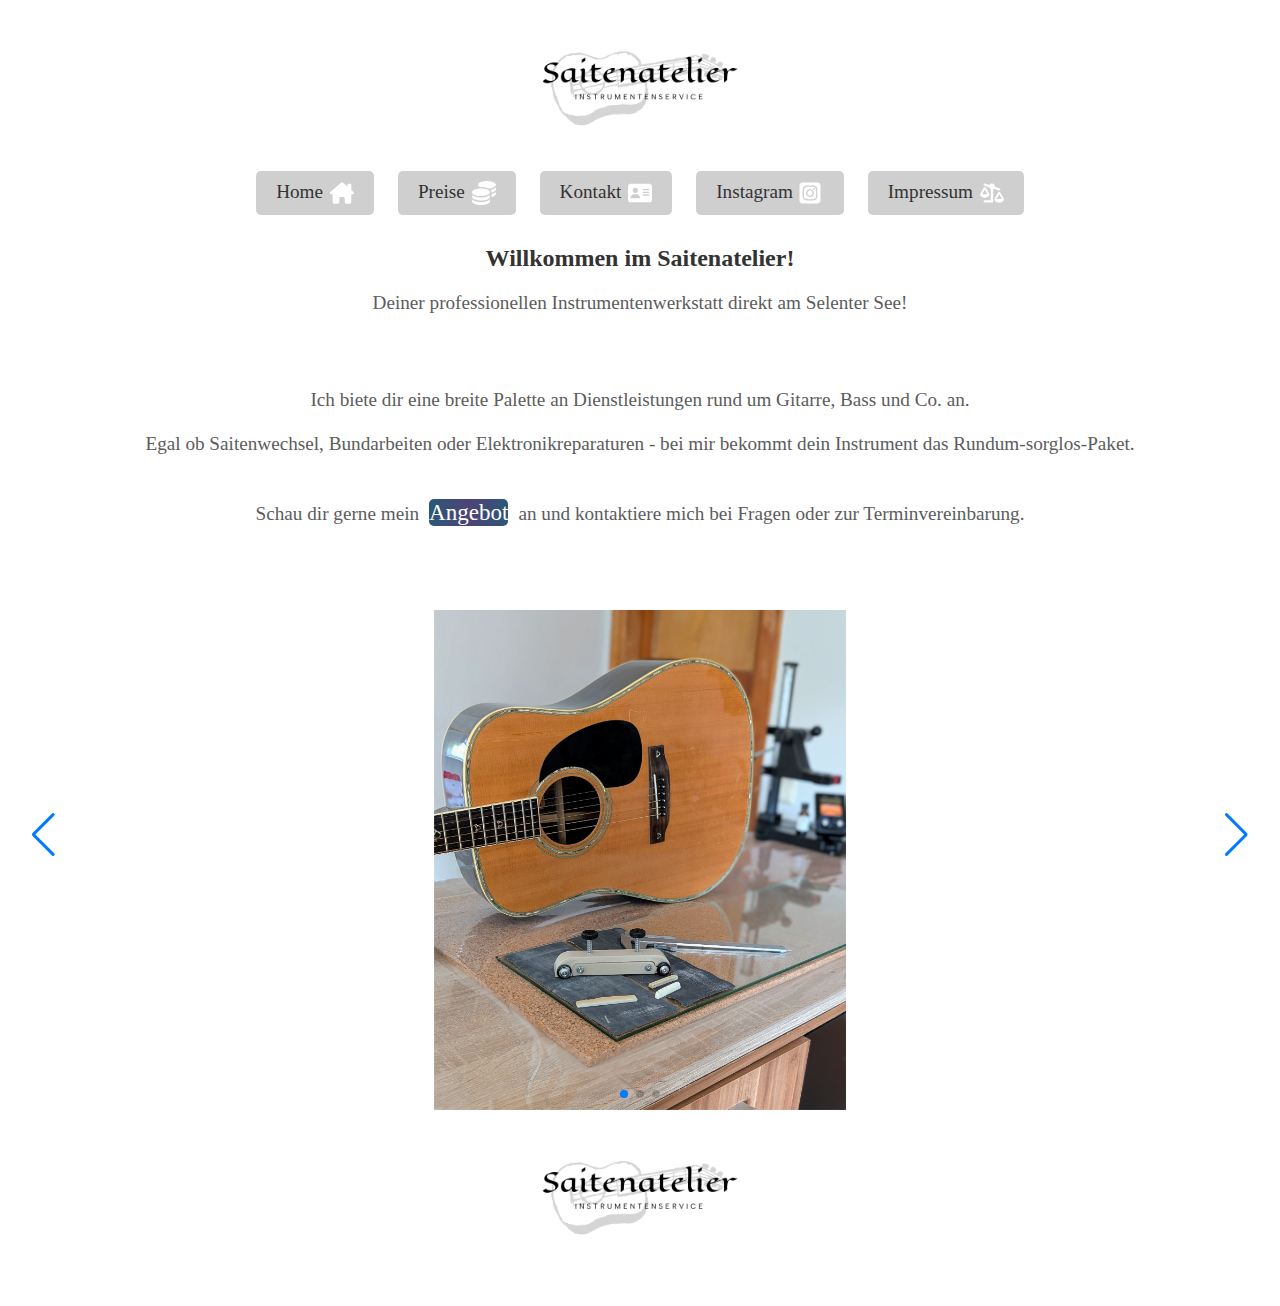
<file: index.html>
<!DOCTYPE html>
<html lang="de">
<head>
    <meta charset="UTF-8">
       <meta http-equiv="X-UA-Compatible" content="IE=edge">
    <meta name="viewport" content="width=device-width, initial-scale=1.0">
    <title>Saitenatelier Instrumentenwerkstatt</title>
    <link rel="stylesheet" href="style.css">
    <style>
    
    /*Das mit dem animierten gradient ist nur ein Test*/
    .angebotbtn 
    {
        display: inline-block;
        padding: 0px 0px;
        background-image: linear-gradient(to right,#2b5876 0%, #4e4376  51%, #2b5876  100%);
        color: white;
        text-decoration: none;
        border-radius: 5px;
        margin-top: 0px;
    }
    

    </style>

    <link rel="stylesheet" href="https://cdn.jsdelivr.net/npm/swiper@11/swiper-bundle.min.css" />
   
    <!-- Swiper JS will be loaded before closing body tag for better performance -->

    <style>
    .swiper {
        width: 100%;
        height: 500px;
        margin: 10px auto;
        padding-top: 50px;
        
    }
    .swiper-slide {
        text-align: center;
        font-size: 18px;
        background: transparent;
        display: flex;
        justify-content: center;
        align-items: center;
    }
    </style>

    

    <script>
    document.addEventListener('DOMContentLoaded', function() {
        new Swiper('.swiper', {
            loop: true,
            pagination: {
                el: '.swiper-pagination',
                clickable: true,
            },
            navigation: {
                nextEl: '.swiper-button-next',
                prevEl: '.swiper-button-prev',
            },
        });
    });
    </script>

</head>
<body>
    <img class="toplogo" src="img/saitenatelier-high-resolution-logo-transparent.png" alt="">
   
   <div class="navigation">
    <a href="index.html">Home
        <img class="home-icon" src="img/house-chimney-solid.svg" alt="">
    </a>
    <a href="prices.html">Preise
        <img class="coins" src="img/coins-solid.svg" alt="">
    </a>
 
    <a href="contact.html">Kontakt
        <img class="contact" src="img/address-card-solid.svg" alt="">
    </a>
        <a href="https://www.instagram.com/stevenosbarmusic" target="_blank">Instagram
        <img class="insta-icon" src="img/square-instagram-brands.svg" alt="">
            </a>
               <a href="imprint.html">Impressum
        <img class="imprint" src="img/scale-unbalanced-flip-solid.svg" alt="">
    </a>
       

    <h2>Willkommen im Saitenatelier!</h2>
        <p>
            Deiner professionellen Instrumentenwerkstatt direkt am Selenter See! <br>
        </p>

  <br>  <br>

    <p>Ich biete dir eine breite Palette an Dienstleistungen rund um Gitarre, Bass und Co. an. <br><br>
    Egal ob Saitenwechsel, Bundarbeiten oder Elektronikreparaturen - bei mir bekommt dein Instrument das Rundum-sorglos-Paket. <br>
<br><br>

        Schau dir gerne mein<a class="angebotbtn" href="prices.html">Angebot</a>an und kontaktiere mich bei Fragen oder zur Terminvereinbarung.<br>
    </p>

</div>
 <div>   
    <div class="swiper">
        <div class="swiper-wrapper">
            <div class="swiper-slide"><img src="img/Bild1_Schleifen.jpg" alt="" style="max-height: 100%;"></div>
            <div class="swiper-slide"><img src="img/Bild2_Löten.png" alt="" style="max-height: 100%;"></div>
            <div class="swiper-slide"><img src="img/Bild3_Feilen.png" alt="" style="max-height: 100%;"></div>
        </div>
  
        <div class="swiper-pagination"></div>
     
        <div class="swiper-button-prev"></div>
        <div class="swiper-button-next"></div>
    </div>
    
    <img class="logo" src="img/saitenatelier-high-resolution-logo-transparent.png" alt="">
    
    <script src="https://cdn.jsdelivr.net/npm/swiper@11/swiper-bundle.min.js"></script>
</body>
</html>
</file>
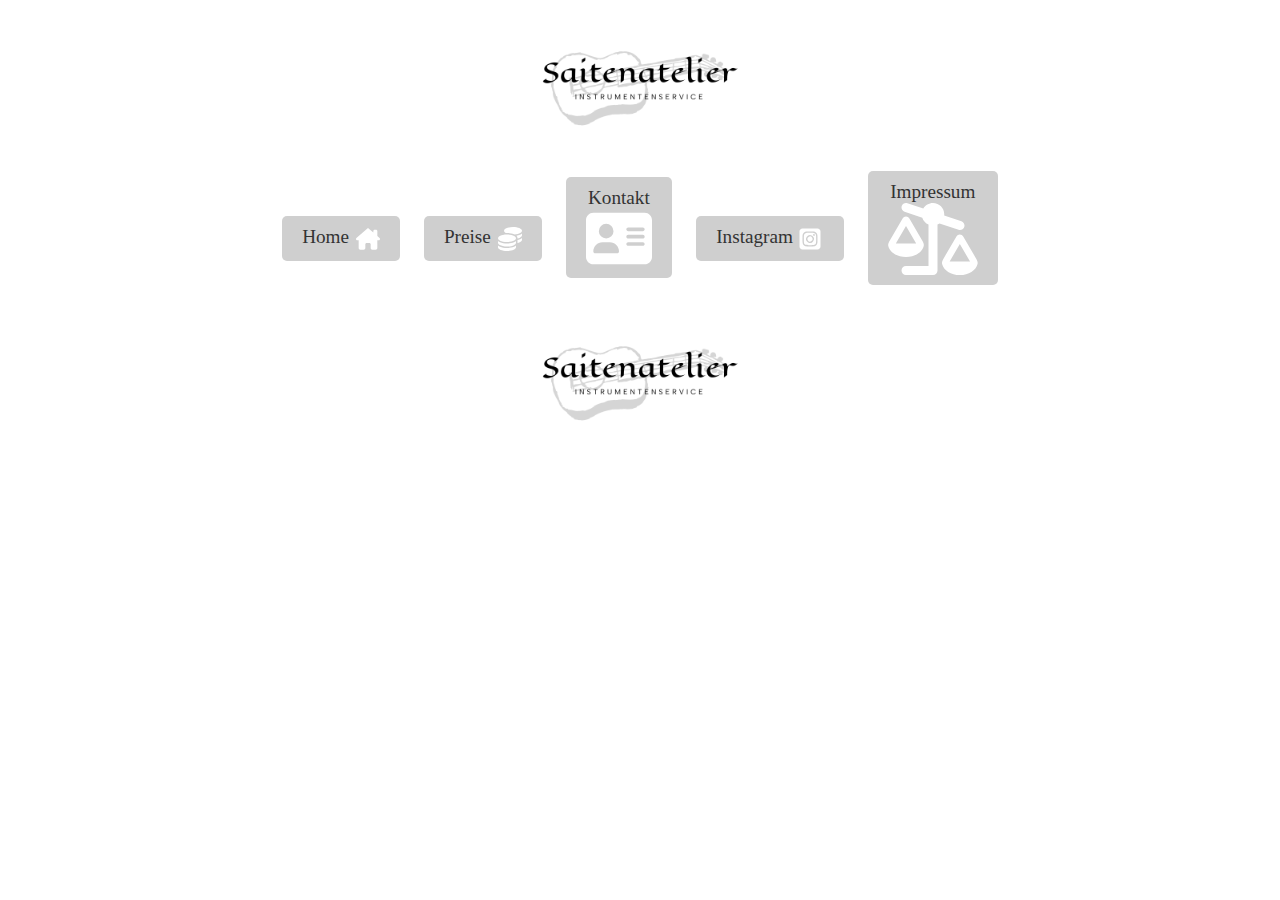
<file: Impressum.html>
<!DOCTYPE html>
<html lang="de">
<head>
    <meta charset="UTF-8">
    <meta http-equiv="X-UA-Compatible" content="IE=edge">
    <meta name="viewport" content="width=device-width, initial-scale=1.0">
    <title>Impressum</title>
    <link rel="stylesheet" href="style.css">

</head>
<body>
    <img class="toplogo" src="img/saitenatelier-high-resolution-logo-transparent.png" alt="">
   <div class="navigation">
    <a href="index.html">
        Home
        <img class="home-icon" src="img/house-chimney-solid.svg" alt="">
    </a>
    <a href="preise.html">Preise
        <img class="coins" src="img/coins-solid.svg" alt="">
    </a>

    <a href="Kontakt.html">Kontakt
        <img class="kontakt" src="img/address-card-solid.svg" alt="">
    </a>
        <a href="https://www.instagram.com/stevenosbarmusic" target="_blank">Instagram
        <img class="insta-icon" src="img/square-instagram-brands.svg" alt="">
            </a>
                <a href="Impressum.html" aria-current="page">Impressum
        <img class="impressum" src="img/scale-unbalanced-flip-solid.svg" alt="">
    </a>
     <img class="logo" src="img/saitenatelier-high-resolution-logo-transparent.png" alt="">
   </div>
</body>
</html>
</file>
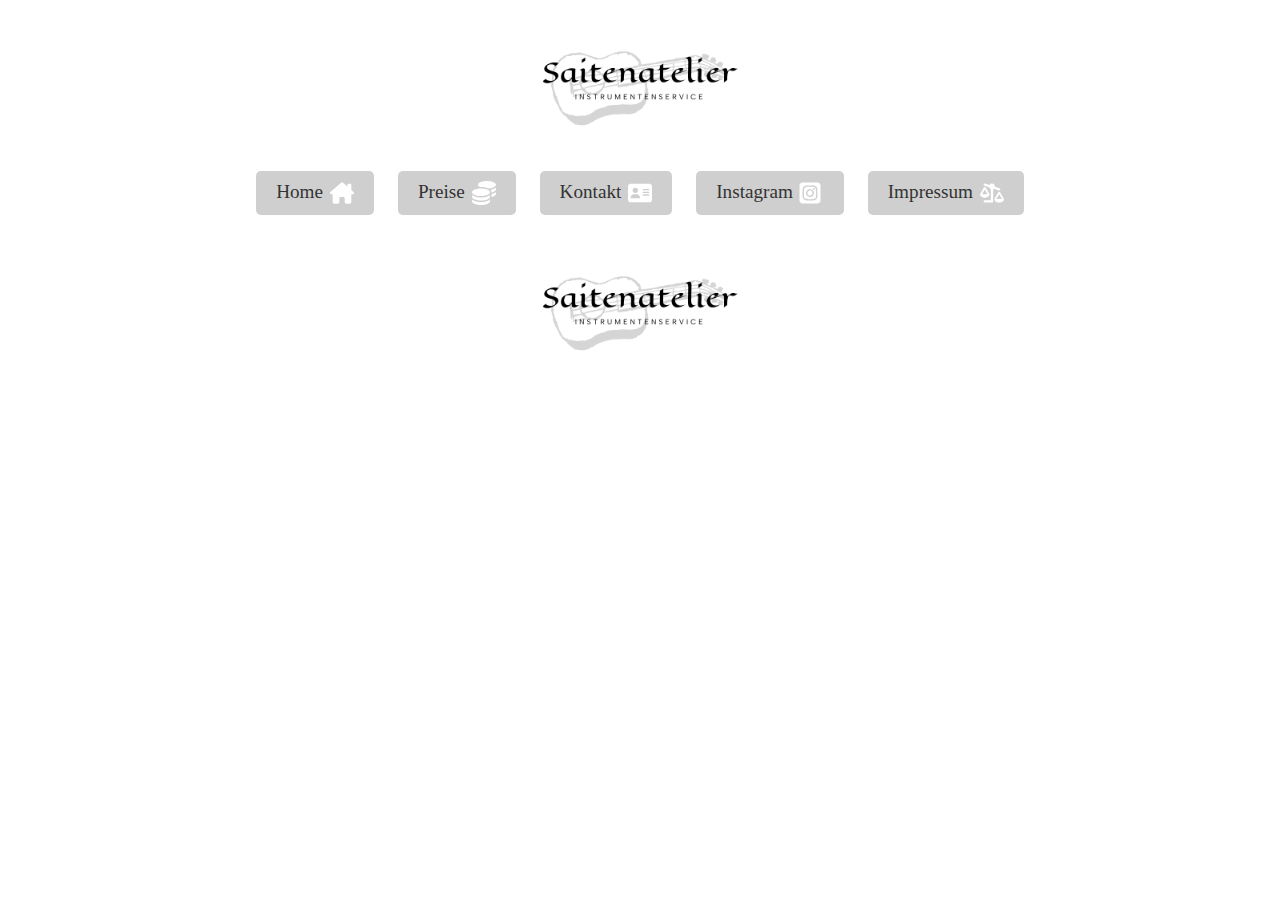
<file: imprint.html>
<!DOCTYPE html>
<html lang="de">
<head>
    <meta charset="UTF-8">
    <meta http-equiv="X-UA-Compatible" content="IE=edge">
    <meta name="viewport" content="width=device-width, initial-scale=1.0">
    <title>Impressum</title>
    <link rel="stylesheet" href="style.css">

</head>
<body>
    <img class="toplogo" src="img/saitenatelier-high-resolution-logo-transparent.png" alt="">
   <div class="navigation">
    <a href="index.html">
        Home
        <img class="home-icon" src="img/house-chimney-solid.svg" alt="">
    </a>
    <a href="prices.html">Preise
        <img class="coins" src="img/coins-solid.svg" alt="">
    </a>

    <a href="contact.html">Kontakt
        <img class="contact" src="img/address-card-solid.svg" alt="">
    </a>
        <a href="https://www.instagram.com/stevenosbarmusic" target="_blank" rel="noopener noreferrer">Instagram
        <img class="insta-icon" src="img/square-instagram-brands.svg" alt="">
            </a>
                <a href="imprint.html" aria-current="page">Impressum
        <img class="imprint" src="img/scale-unbalanced-flip-solid.svg" alt="">
    </a>
     <img class="logo" src="img/saitenatelier-high-resolution-logo-transparent.png" alt="">
   </div>
</body>
</html>
</file>
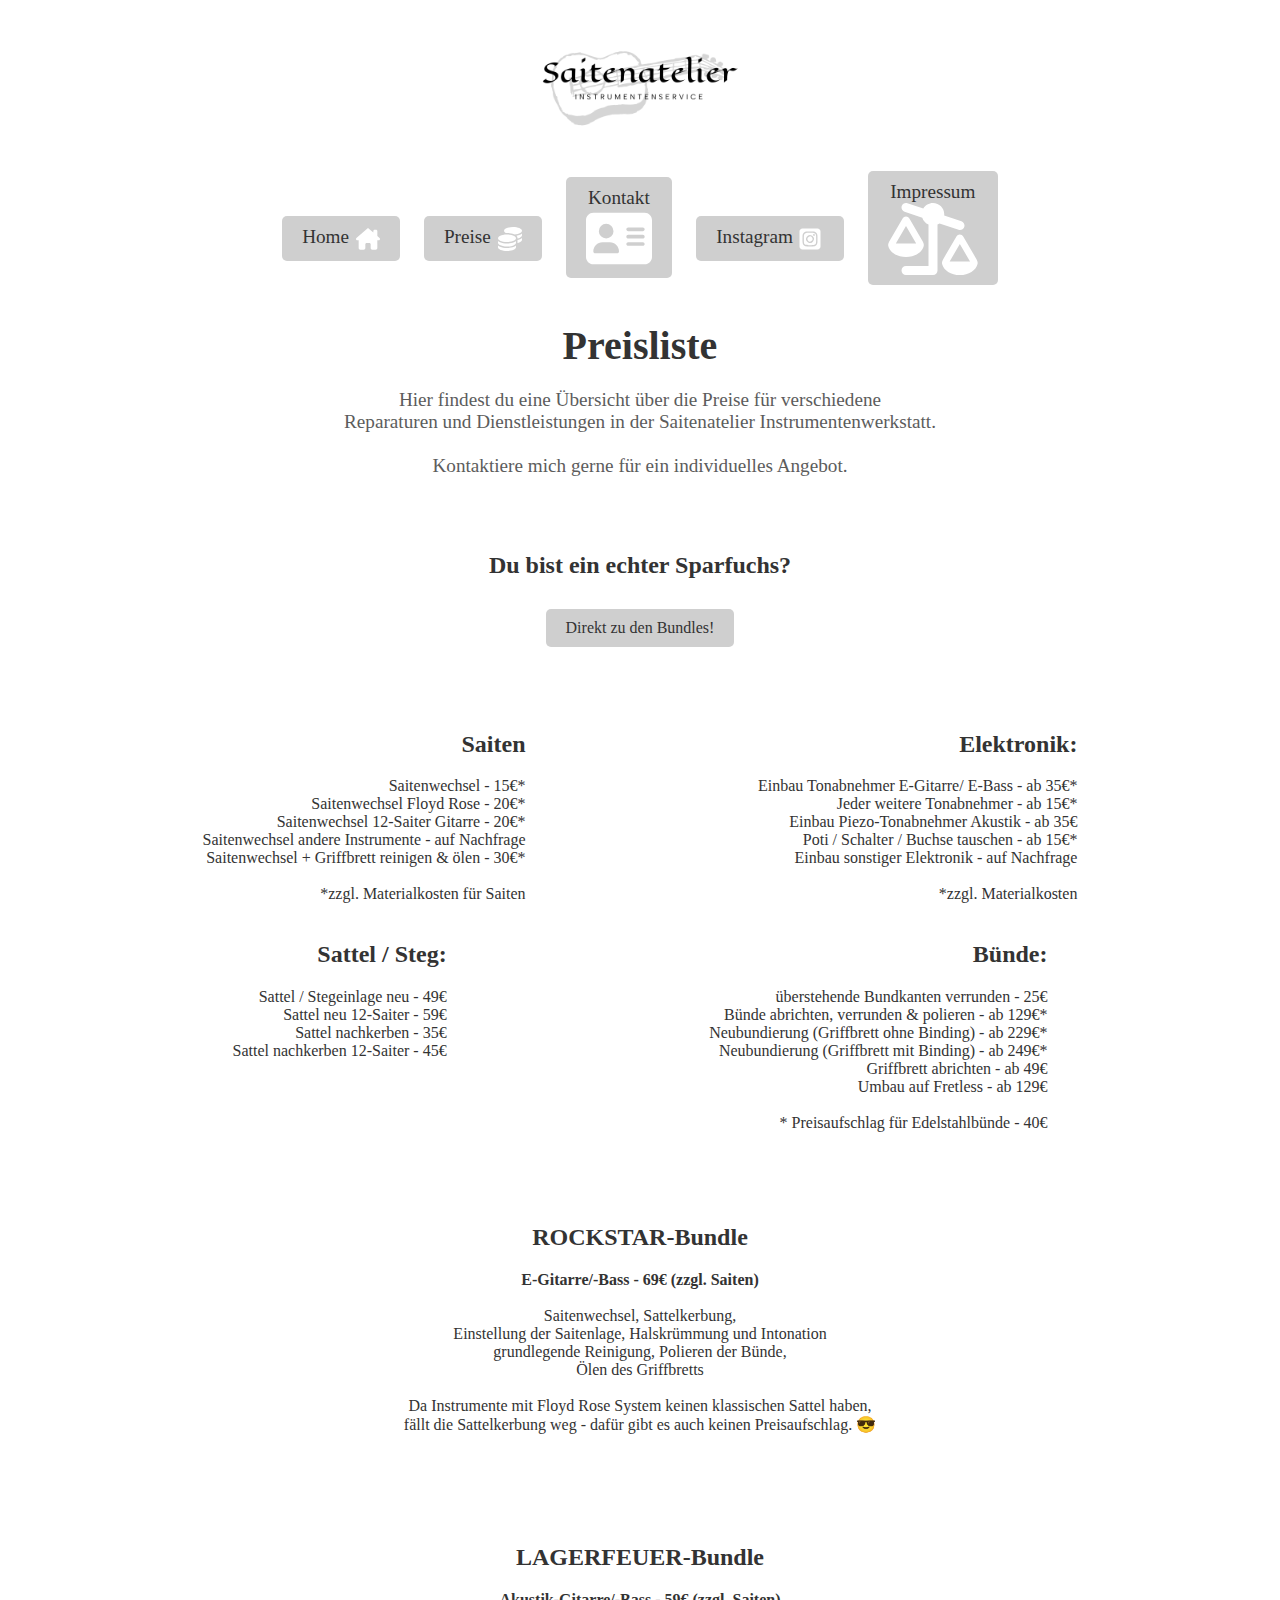
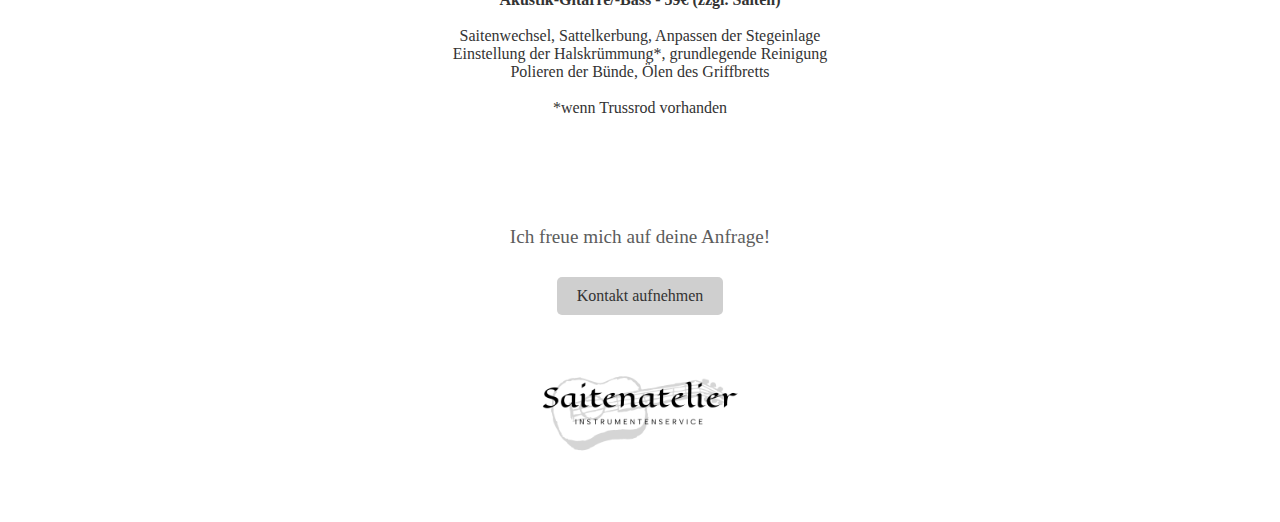
<file: preise.html>
<!DOCTYPE html>
<html lang="de">
<head>
    <meta charset="UTF-8">
       <meta http-equiv="X-UA-Compatible" content="IE=edge">
    <meta name="viewport" content="width=device-width, initial-scale=1.0">
    <title>Preisübersicht</title>
    <link rel="stylesheet" href="style.css">
</head>
<body>
     <img class="toplogo" src="img/saitenatelier-high-resolution-logo-transparent.png" alt="">
   <div class="navigation">
    <a href="index.html">Home
        <img class="home-icon" src="img/house-chimney-solid.svg" alt="">
    </a>
    <a href="preise.html">Preise
        <img class="coins" src="img/coins-solid.svg" alt="">
    </a>

    <a href="kontakt.html">Kontakt
        <img class="kontakt" src="img/address-card-solid.svg" alt="">
    </a>
        <a href="https://www.instagram.com/stevenosbarmusic" target="_blank">Instagram
        <img class="insta-icon" src="img/square-instagram-brands.svg" alt="">
            </a>
                <a href="impressum.html">Impressum
        <img class="impressum" src="img/scale-unbalanced-flip-solid.svg" alt="">
    </a>
    </div>
       <h1>Preisliste</h1>
    <p>
        Hier findest du eine Übersicht über die Preise für verschiedene <br> Reparaturen und Dienstleistungen in der Saitenatelier Instrumentenwerkstatt. <br>
               <br>
        Kontaktiere mich gerne für ein individuelles Angebot.
    </p>
    <br>
    <br>
   <h2>Du bist ein echter Sparfuchs?</h2>
    <a href="#ROCKSTAR-Bundle" class="scroll-link">Direkt zu den Bundles!</a>
    <br>
    <br>
    <br>
    <br>

    <!-- Das soll eigentlich Blocktext sein, hab ich aber nicht hingekommen -->
    <div class="desktop-top">
    <div>
<h2>Saiten</h2>
Saitenwechsel - 15€* <br>
Saitenwechsel Floyd Rose - 20€* <br>
Saitenwechsel 12-Saiter Gitarre - 20€* <br>
Saitenwechsel andere Instrumente - auf Nachfrage <br>
Saitenwechsel + Griffbrett reinigen & ölen - 30€* <br>
<br>
*zzgl. Materialkosten für Saiten
</div>
<div>
<h2>Elektronik: </h2>
Einbau Tonabnehmer E-Gitarre/ E-Bass - ab 35€*<br>
Jeder weitere Tonabnehmer - ab 15€*<br>
Einbau Piezo-Tonabnehmer Akustik - ab 35€<br>
Poti / Schalter / Buchse tauschen - ab 15€* <br>
Einbau sonstiger Elektronik - auf Nachfrage<br>
<br>*zzgl. Materialkosten
</div>
</div>
<br>
<div class="desktop-bottom">
<div>
<h2>Sattel / Steg:</h2>
Sattel / Stegeinlage neu - 49€ <br>
Sattel neu 12-Saiter - 59€ <br>
Sattel nachkerben - 35€<br>
Sattel nachkerben 12-Saiter - 45€<br>
<br>

</div>
<div>

<h2>Bünde:</h2>
überstehende Bundkanten verrunden - 25€<br>
Bünde abrichten, verrunden & polieren - ab 129€*<br>
Neubundierung (Griffbrett ohne Binding) - ab 229€*<br>
Neubundierung (Griffbrett mit Binding) - ab 249€*<br>
Griffbrett abrichten - ab 49€ <br>
Umbau auf Fretless - ab 129€<br>
<br>* Preisaufschlag für Edelstahlbünde - 40€<br>
<br><br>
</div>
</div>
<br><br>

<h2 id="ROCKSTAR-Bundle">ROCKSTAR-Bundle</h2>
<b>E-Gitarre/-Bass - 69€ (zzgl. Saiten)</b>
<br><br>
Saitenwechsel, Sattelkerbung, <br> 
Einstellung der Saitenlage, Halskrümmung und Intonation <br>
grundlegende Reinigung, Polieren der Bünde, <br>
Ölen des Griffbretts
<br><br>
Da Instrumente mit Floyd Rose System keinen klassischen Sattel haben,<br>
fällt die Sattelkerbung weg - dafür gibt es auch keinen Preisaufschlag. 😎 <!---Win + . --->
<br><br><br><br><br><br>
<h2>LAGERFEUER-Bundle</h2>
<b>Akustik-Gitarre/-Bass - 59€ (zzgl. Saiten)</b>
<br><br>
Saitenwechsel, Sattelkerbung, Anpassen der Stegeinlage <br>
Einstellung der Halskrümmung*, grundlegende Reinigung <br>
Polieren der Bünde, Ölen des Griffbretts
<br><br>
*wenn Trussrod vorhanden
<br><br><br><br><br><br>
 </body> 
    <p>Ich freue mich auf deine Anfrage!</p>
    <a href="kontakt.html">Kontakt aufnehmen</a>
    <div class="logo-container">
        <img class="logo" src="img/saitenatelier-high-resolution-logo-transparent.png" alt="">
    </div>
</body>
</html>
</file>
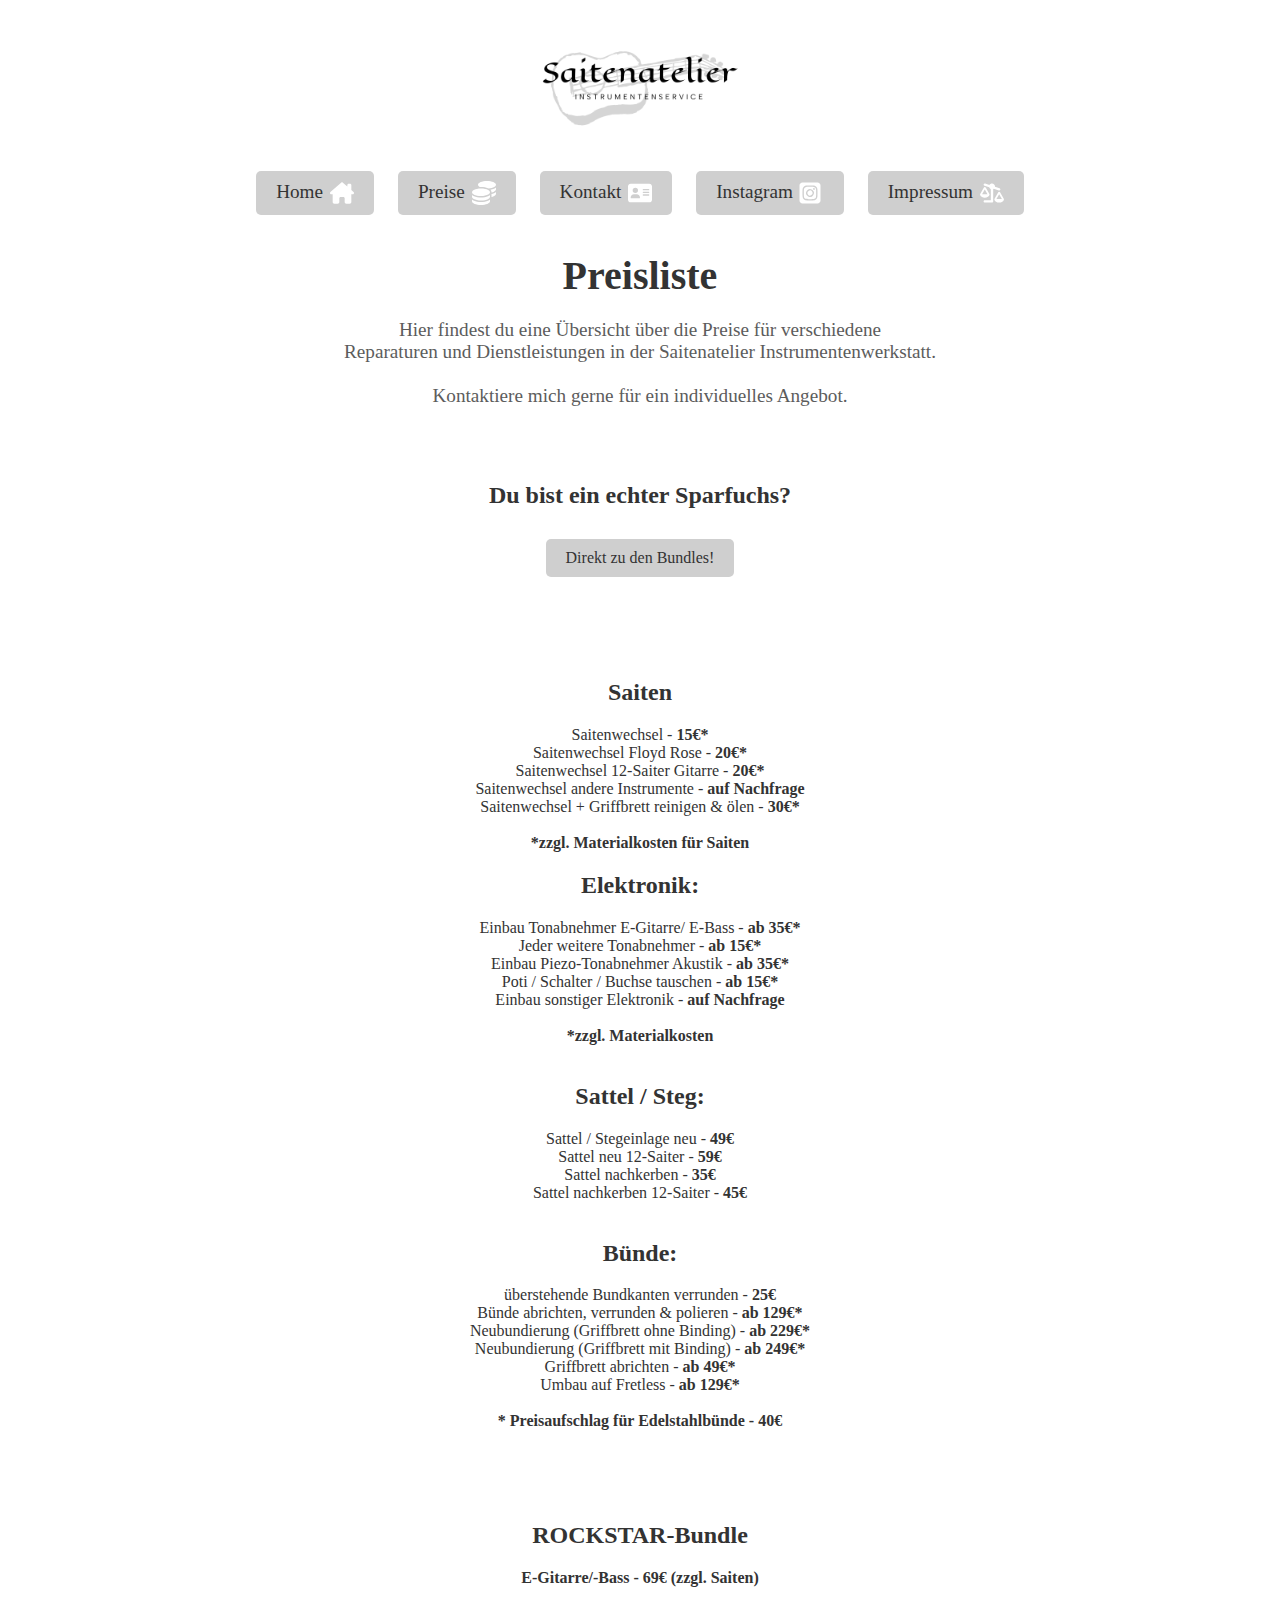
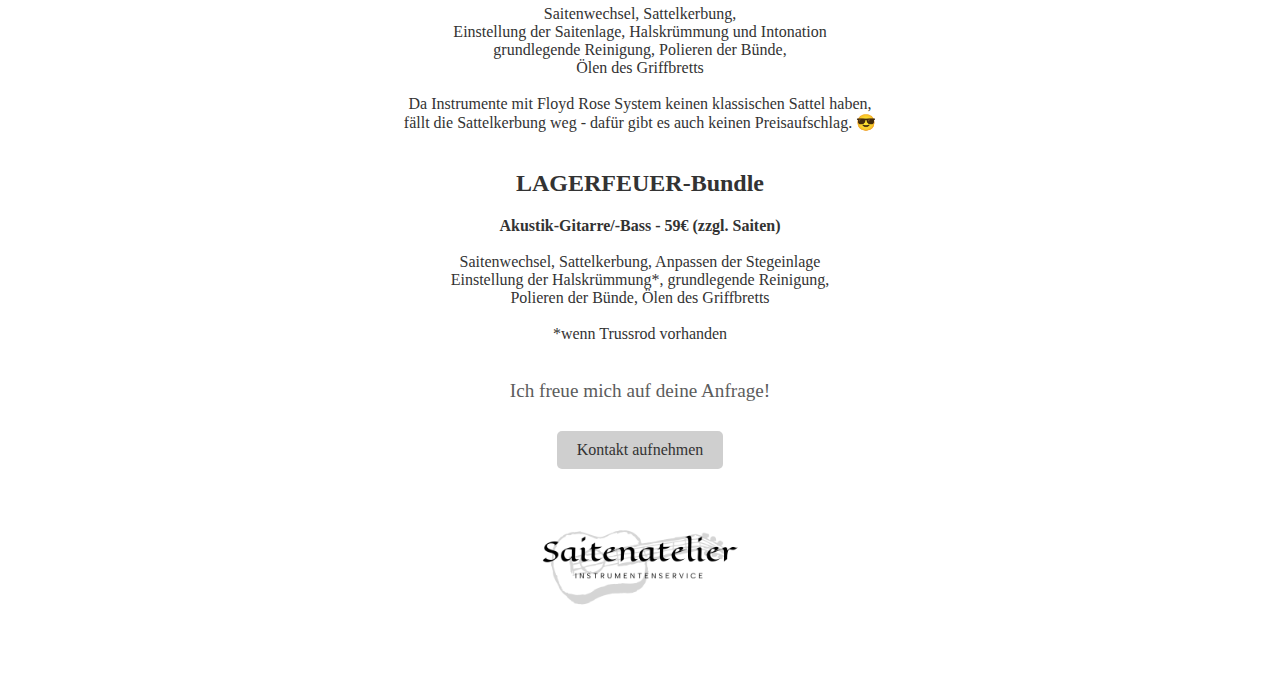
<file: prices.html>
<!DOCTYPE html>
<html lang="de">
<head>
    <meta charset="UTF-8">
       <meta http-equiv="X-UA-Compatible" content="IE=edge">
    <meta name="viewport" content="width=device-width, initial-scale=1.0">
    <title>Preisübersicht</title>
    <link rel="stylesheet" href="style.css">
</head>
<body>
     <img class="toplogo" src="img/saitenatelier-high-resolution-logo-transparent.png" alt="">
   <div class="navigation">
    <a href="index.html">Home
        <img class="home-icon" src="img/house-chimney-solid.svg" alt="">
    </a>
    <a href="prices.html">Preise
        <img class="coins" src="img/coins-solid.svg" alt="">
    </a>

    <a href="contact.html">Kontakt
        <img class="contact" src="img/address-card-solid.svg" alt="">
    </a>
        <a href="https://www.instagram.com/stevenosbarmusic" target="_blank">Instagram
        <img class="insta-icon" src="img/square-instagram-brands.svg" alt="">
            </a>
                <a href="imprint.html">Impressum
        <img class="imprint" src="img/scale-unbalanced-flip-solid.svg" alt="">
    </a>

    </div class="header-prices-parent">
    <div class="header-prices-child-1">
    <h1>Preisliste</h1>

    <div class="header-prices-child-2">
    <p>
        Hier findest du eine Übersicht über die Preise für verschiedene <br> Reparaturen und Dienstleistungen in der Saitenatelier Instrumentenwerkstatt. <br>
               <br>
        Kontaktiere mich gerne für ein individuelles Angebot.
    </p>
    </div>
    </div>
    <br><br>

    <div class="direct-to-bundles">
   <h2>Du bist ein echter Sparfuchs?</h2>
    <a href="#ROCKSTAR-Bundle" class="scroll-link">Direkt zu den Bundles!</a>
    
    </div>
    
    <br><br><br><br>

    <!-- Das soll eigentlich Blocktext sein, hab ich aber nicht hinbekommen -->
    <div class="desktop-top-parent">
    <div class="desktop-top-child-1">
<h2>Saiten</h2>
Saitenwechsel - <strong>15€*</strong><br>
Saitenwechsel Floyd Rose - <strong>20€*</strong><br>
Saitenwechsel 12-Saiter Gitarre - <strong>20€*</strong><br>
Saitenwechsel andere Instrumente - <strong>auf Nachfrage</strong><br>
Saitenwechsel + Griffbrett reinigen & ölen - <strong>30€*</strong><br>
<br>
<strong>*zzgl. Materialkosten für Saiten</strong>
</div>
<div class="desktop-top-child-2">
<h2>Elektronik: </h2>
Einbau Tonabnehmer E-Gitarre/ E-Bass - <strong>ab 35€*</strong><br>
Jeder weitere Tonabnehmer - <strong>ab 15€*</strong><br>
Einbau Piezo-Tonabnehmer Akustik - <strong>ab 35€*</strong><br>
Poti / Schalter / Buchse tauschen - <strong>ab 15€*</strong><br>
Einbau sonstiger Elektronik - <strong>auf Nachfrage</strong><br>
<br><strong>*zzgl. Materialkosten</strong>
</div>
</div>
<br>
<div class="desktop-bottom-parent">
<div class="desktop-bottom-child-1">
<h2>Sattel / Steg:</h2>
Sattel / Stegeinlage neu - <strong>49€</strong><br>
Sattel neu 12-Saiter - <strong>59€</strong><br>
Sattel nachkerben - <strong>35€</strong><br>
Sattel nachkerben 12-Saiter - <strong>45€</strong><br>
<br>

</div>
<div class="desktop-bottom-child-2">

<h2>Bünde:</h2>
überstehende Bundkanten verrunden - <strong>25€</strong><br>
Bünde abrichten, verrunden & polieren - <strong>ab 129€*</strong><br>
Neubundierung (Griffbrett ohne Binding) - <strong>ab 229€*</strong><br>
Neubundierung (Griffbrett mit Binding) - <strong>ab 249€*</strong><br>
Griffbrett abrichten - <strong>ab 49€*</strong><br>
Umbau auf Fretless - <strong>ab 129€*</strong><br>
<br><strong>* Preisaufschlag für Edelstahlbünde - 40€</strong><br>
<br><br>
</div>
</div>
<br><br>
<div class="desktop-bundles-parent">
<div class="desktop-bundles-child-1">
<h2 id="ROCKSTAR-Bundle">ROCKSTAR-Bundle</h2>
<strong>E-Gitarre/-Bass - 69€ (zzgl. Saiten)</strong>
<br><br>
Saitenwechsel, Sattelkerbung, <br> 
Einstellung der Saitenlage, Halskrümmung und Intonation <br>
grundlegende Reinigung, Polieren der Bünde, <br>
Ölen des Griffbretts
<br><br>
Da Instrumente mit Floyd Rose System keinen klassischen Sattel haben,<br>
fällt die Sattelkerbung weg - dafür gibt es auch keinen Preisaufschlag. 😎 <!---Win + . --->
<br><br>
</div>
<div class="desktop-bundles-child-2">
<h2>LAGERFEUER-Bundle</h2>
<strong>Akustik-Gitarre/-Bass - 59€ (zzgl. Saiten)</strong>
<br><br>
Saitenwechsel, Sattelkerbung, Anpassen der Stegeinlage <br>
Einstellung der Halskrümmung*, grundlegende Reinigung, <br>
Polieren der Bünde, Ölen des Griffbretts
<br><br>
*wenn Trussrod vorhanden
<br><br>
</div>
</div>
    <p>Ich freue mich auf deine Anfrage!</p>
    <a href="contact.html">Kontakt aufnehmen</a>

    <div class="logo-container">
        <img class="logo" src="img/saitenatelier-high-resolution-logo-transparent.png" alt="">
    </div>
</body>
</html>
</file>
<file: style.css>
body {
        font-family: 'Merriweather', serif;
        background-blend-mode: normal;
        color: #333;
        margin: 0;
        padding: 20px;
        text-align: center;
    }
    
    h1 {
        font-size: 2.5em;
        margin-bottom: 20px;
    }
    p {
        font-size: 1.2em;
        color: #5c5c5c;
    }

    a {
        display: inline-block;
        margin: 10px;
        padding: 10px 20px;
        text-decoration: none;
        color: #333;
        background-color: #cfcfcf;
        border-radius: 5px;
    }
    a:hover {
        background-color: #b0b0b0;
        text-decoration: none;
    }

    .navigation {
        margin-bottom: 24px;
    }
 
    .insta-icon {
        width: 24px;
        height: 24px;
        margin-right: 2px;
        vertical-align: middle;
    }
   
    .coins {
        width: 24px;
        height: 24px;
        margin-left: 2px;
        vertical-align: middle;
    }

    .contact {
        width: 24px;
        height: 24px;
        margin-left: 2px;
        vertical-align: middle;
    }

    .home-icon {
        width: 24px;
        height: 24px;
        margin-left: 2px;
    }
    
    .imprint {
        width: 24px;
        height: 24px;
        margin-left: 2px;
        vertical-align: middle;
    }
    
    .navigation a {
        font-size: 1.2em;
    }
    .navigation img {
        vertical-align: middle;
    }


    .logo {
    width: 200px;
    height: auto;
    display: block;
    margin: 20px auto;
    }
    .toplogo {
        width: 200px;   
        height: auto;
    }

    .navigation a:hover img {
        filter: brightness(0.8);
    }
    .navigation a:hover .insta-icon,
    .navigation a:hover .coins,
    .navigation a:hover .contact,
    .navigation a:hover .home-icon,
    .navigation a:hover .imprint {
        filter: brightness(0.8);
    }

    .desktop-top {
    
       text-align: end;
        display: flex;
        justify-content: space-evenly;
        gap: 50px;
    }

    .desktop-bottom {
        text-align: end;
        display: flex;
        justify-content: space-evenly;
        gap: 50px;
        }



html {
        scroll-behavior: smooth;
    }
.angebotbtn:hover {
    background: linear-gradient(to right, #2b5876 0%, #4e4376  51%, #2b5876  100%) right;
    background-size: 200% auto;
    background-position: right center;
    transition: background 0.6s ease;
    color: #fff;
    text-decoration: none;
}
</file>
